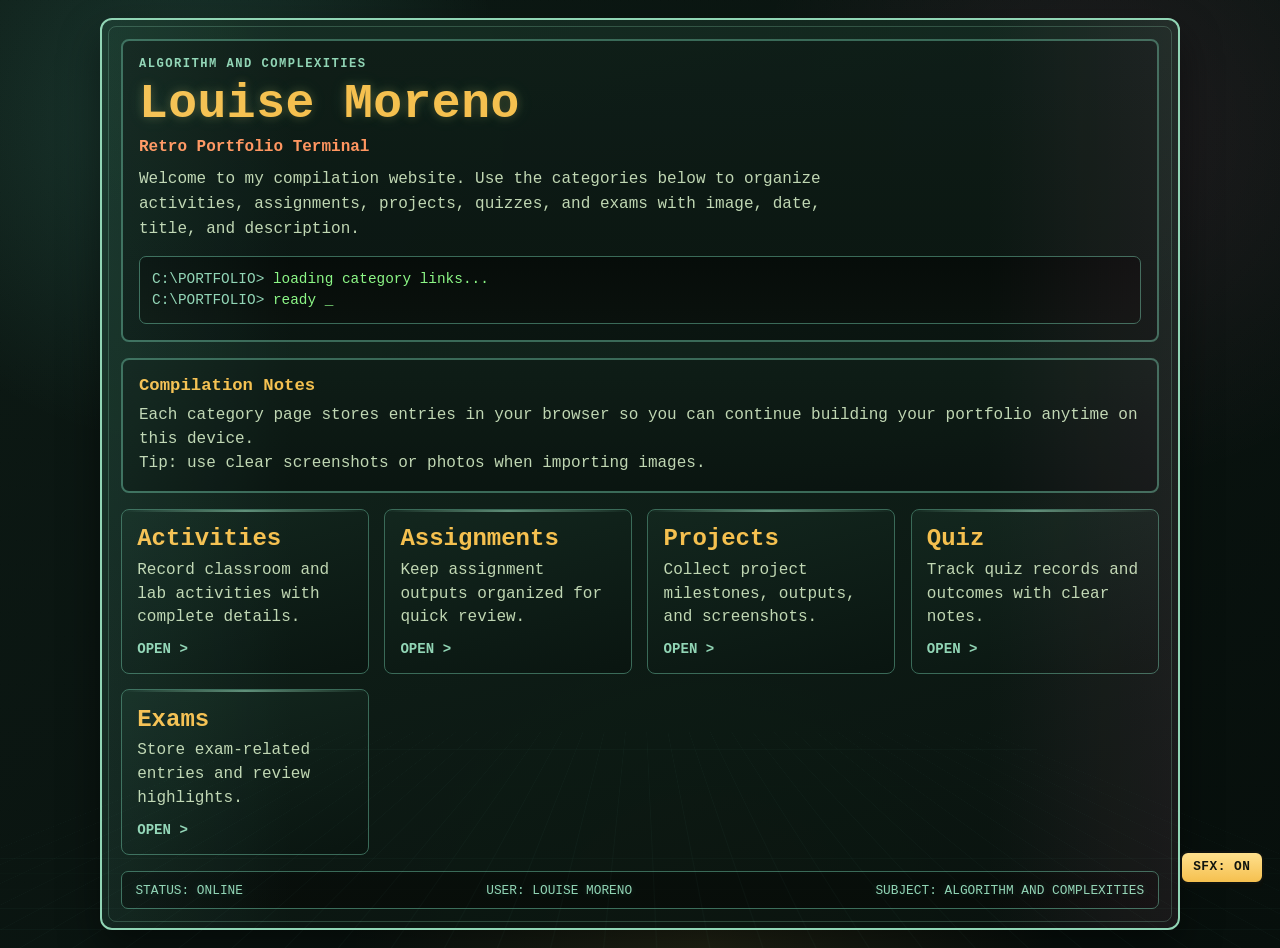
<file: src/main/resources/static/index.html>
<!DOCTYPE html>
<html lang="en">
<head>
    <meta charset="UTF-8">
    <meta name="viewport" content="width=device-width, initial-scale=1.0">
    <title>Louise Moreno | Algorithm and Complexities</title>
    <link rel="stylesheet" href="styles.css">
</head>
<body class="home-page">
    <main class="page-wrap retro-home">
        <header class="hero arcade-hero">
            <p class="hero-tag">Algorithm and Complexities</p>
            <h1>Louise Moreno</h1>
            <p class="hero-subtitle">Retro Portfolio Terminal</p>
            <p class="hero-text">
                Welcome to my compilation website. Use the categories below to organize activities, assignments, projects, quizzes, and exams with image, date, title, and description.
            </p>
            <div class="hero-console" aria-label="Retro status display">
                <p class="console-line"><span class="console-prompt">C:\PORTFOLIO&gt;</span> loading category links...</p>
                <p class="console-line"><span class="console-prompt">C:\PORTFOLIO&gt;</span> ready <span class="blink">_</span></p>
            </div>
        </header>

        <section class="retro-panels" aria-label="Portfolio highlights">
            <article class="retro-panel">
                <h2>Compilation Notes</h2>
                <p>Each category page stores entries in your browser so you can continue building your portfolio anytime on this device.</p>
                <p class="note-text">Tip: use clear screenshots or photos when importing images.</p>
            </article>
        </section>

        <section class="category-grid" aria-label="Category links">
            <a class="category-card" href="activities.html">
                <h2>Activities</h2>
                <p>Record classroom and lab activities with complete details.</p>
            </a>
            <a class="category-card" href="assignments.html">
                <h2>Assignments</h2>
                <p>Keep assignment outputs organized for quick review.</p>
            </a>
            <a class="category-card" href="projects.html">
                <h2>Projects</h2>
                <p>Collect project milestones, outputs, and screenshots.</p>
            </a>
            <a class="category-card" href="quiz.html">
                <h2>Quiz</h2>
                <p>Track quiz records and outcomes with clear notes.</p>
            </a>
            <a class="category-card" href="exams.html">
                <h2>Exams</h2>
                <p>Store exam-related entries and review highlights.</p>
            </a>
        </section>

        <footer class="status-bar" aria-label="Retro status bar">
            <span>STATUS: ONLINE</span>
            <span>USER: LOUISE MORENO</span>
            <span>SUBJECT: ALGORITHM AND COMPLEXITIES</span>
        </footer>
    </main>

    <script src="app.js"></script>
</body>
</html>
</file>
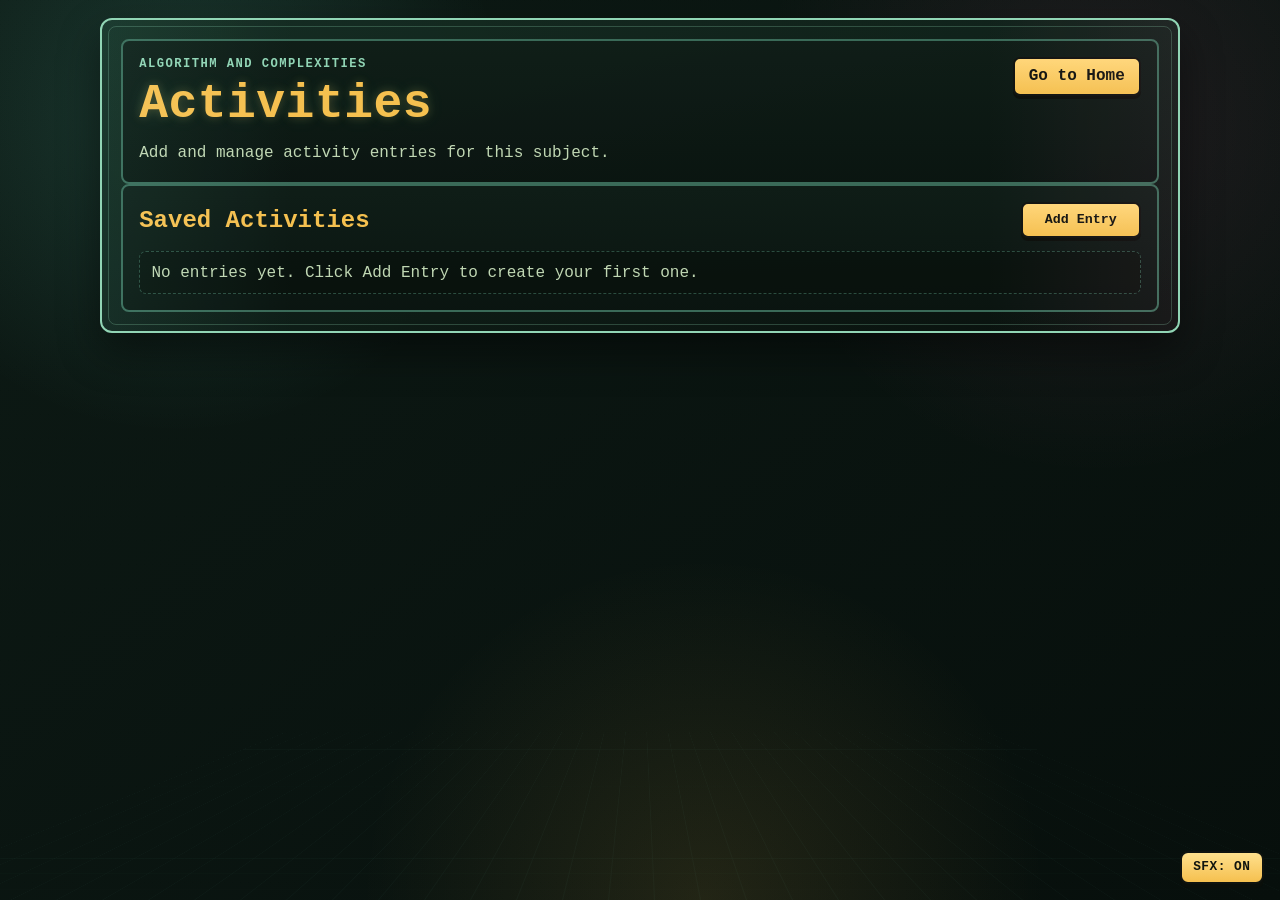
<file: src/main/resources/static/activities.html>
<!DOCTYPE html>
<html lang="en">
<head>
    <meta charset="UTF-8">
    <meta name="viewport" content="width=device-width, initial-scale=1.0">
    <title>Activities | Louise Moreno</title>
    <link rel="stylesheet" href="styles.css">
</head>
<body data-category="activities">
    <main class="page-wrap">
        <header class="subpage-header">
            <div>
                <p class="hero-tag">Algorithm and Complexities</p>
                <h1>Activities</h1>
                <p class="hero-text">Add and manage activity entries for this subject.</p>
            </div>
            <a class="home-button" href="index.html">Go to Home</a>
        </header>

        <section class="entries-section">
            <div class="entries-header">
                <h2>Saved Activities</h2>
                <button id="toggle-form-button" class="add-entry-toggle" type="button" aria-expanded="false" aria-controls="entry-section">Add Entry</button>
            </div>
            <div id="entries-list" class="entries-list"></div>
        </section>

        <section id="entry-section" class="entry-section" hidden>
            <form id="entry-form" class="entry-form">
                <label>
                    Title
                    <input id="title" name="title" type="text" placeholder="Enter activity title" required>
                </label>

                <label>
                    Date
                    <input id="date" name="date" type="date" required>
                </label>

                <label>
                    Description
                    <textarea id="description" name="description" rows="4" placeholder="Write a short description" required></textarea>
                </label>

                <label>
                    Import Image
                    <input id="image" name="image" type="file" accept="image/*">
                </label>

                <div class="form-actions">
                    <button id="submit-button" type="submit">Add Entry</button>
                    <button id="cancel-edit" class="cancel-button" type="button" hidden>Cancel Edit</button>
                </div>
            </form>
        </section>
    </main>

    <script src="app.js"></script>
</body>
</html>
</file>
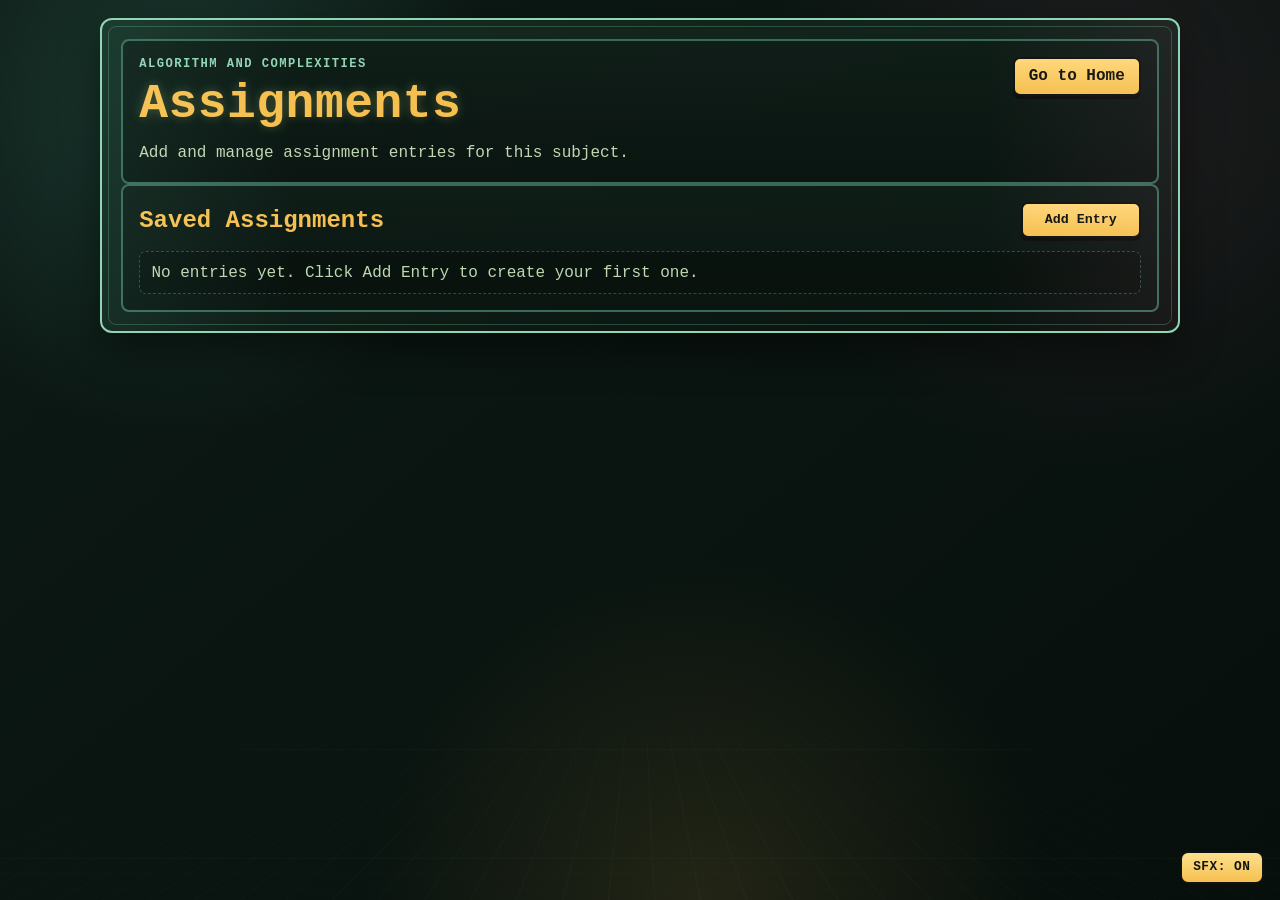
<file: src/main/resources/static/assignments.html>
<!DOCTYPE html>
<html lang="en">
<head>
    <meta charset="UTF-8">
    <meta name="viewport" content="width=device-width, initial-scale=1.0">
    <title>Assignments | Louise Moreno</title>
    <link rel="stylesheet" href="styles.css">
</head>
<body data-category="assignments">
    <main class="page-wrap">
        <header class="subpage-header">
            <div>
                <p class="hero-tag">Algorithm and Complexities</p>
                <h1>Assignments</h1>
                <p class="hero-text">Add and manage assignment entries for this subject.</p>
            </div>
            <a class="home-button" href="index.html">Go to Home</a>
        </header>

        <section class="entries-section">
            <div class="entries-header">
                <h2>Saved Assignments</h2>
                <button id="toggle-form-button" class="add-entry-toggle" type="button" aria-expanded="false" aria-controls="entry-section">Add Entry</button>
            </div>
            <div id="entries-list" class="entries-list"></div>
        </section>

        <section id="entry-section" class="entry-section" hidden>
            <form id="entry-form" class="entry-form">
                <label>
                    Title
                    <input id="title" name="title" type="text" placeholder="Enter assignment title" required>
                </label>

                <label>
                    Date
                    <input id="date" name="date" type="date" required>
                </label>

                <label>
                    Description
                    <textarea id="description" name="description" rows="4" placeholder="Write a short description" required></textarea>
                </label>

                <label>
                    Import Image
                    <input id="image" name="image" type="file" accept="image/*">
                </label>

                <div class="form-actions">
                    <button id="submit-button" type="submit">Add Entry</button>
                    <button id="cancel-edit" class="cancel-button" type="button" hidden>Cancel Edit</button>
                </div>
            </form>
        </section>
    </main>

    <script src="app.js"></script>
</body>
</html>
</file>
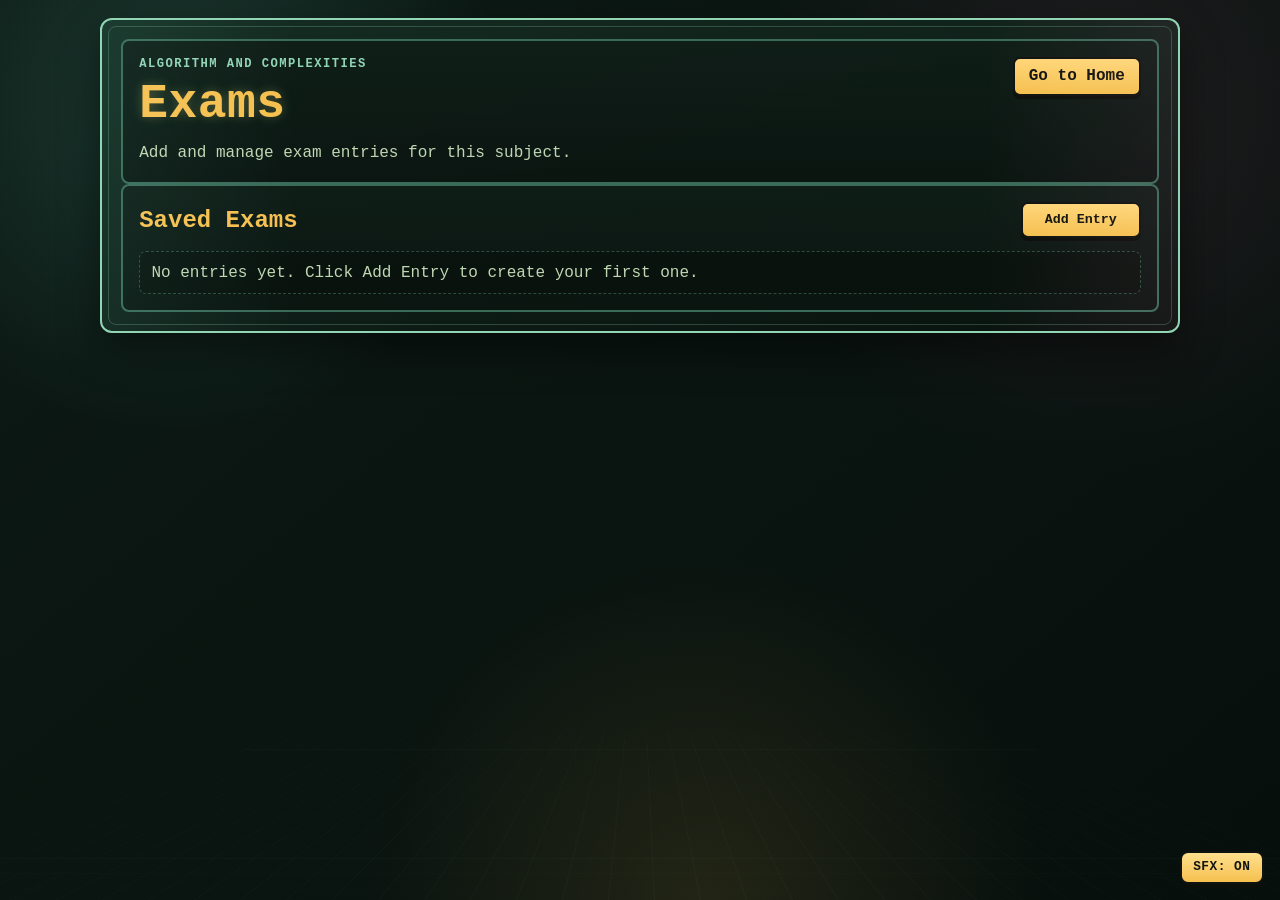
<file: src/main/resources/static/exams.html>
<!DOCTYPE html>
<html lang="en">
<head>
    <meta charset="UTF-8">
    <meta name="viewport" content="width=device-width, initial-scale=1.0">
    <title>Exams | Louise Moreno</title>
    <link rel="stylesheet" href="styles.css">
</head>
<body data-category="exams">
    <main class="page-wrap">
        <header class="subpage-header">
            <div>
                <p class="hero-tag">Algorithm and Complexities</p>
                <h1>Exams</h1>
                <p class="hero-text">Add and manage exam entries for this subject.</p>
            </div>
            <a class="home-button" href="index.html">Go to Home</a>
        </header>

        <section class="entries-section">
            <div class="entries-header">
                <h2>Saved Exams</h2>
                <button id="toggle-form-button" class="add-entry-toggle" type="button" aria-expanded="false" aria-controls="entry-section">Add Entry</button>
            </div>
            <div id="entries-list" class="entries-list"></div>
        </section>

        <section id="entry-section" class="entry-section" hidden>
            <form id="entry-form" class="entry-form">
                <label>
                    Title
                    <input id="title" name="title" type="text" placeholder="Enter exam title" required>
                </label>

                <label>
                    Date
                    <input id="date" name="date" type="date" required>
                </label>

                <label>
                    Description
                    <textarea id="description" name="description" rows="4" placeholder="Write a short description" required></textarea>
                </label>

                <label>
                    Import Image
                    <input id="image" name="image" type="file" accept="image/*">
                </label>

                <div class="form-actions">
                    <button id="submit-button" type="submit">Add Entry</button>
                    <button id="cancel-edit" class="cancel-button" type="button" hidden>Cancel Edit</button>
                </div>
            </form>
        </section>
    </main>

    <script src="app.js"></script>
</body>
</html>
</file>
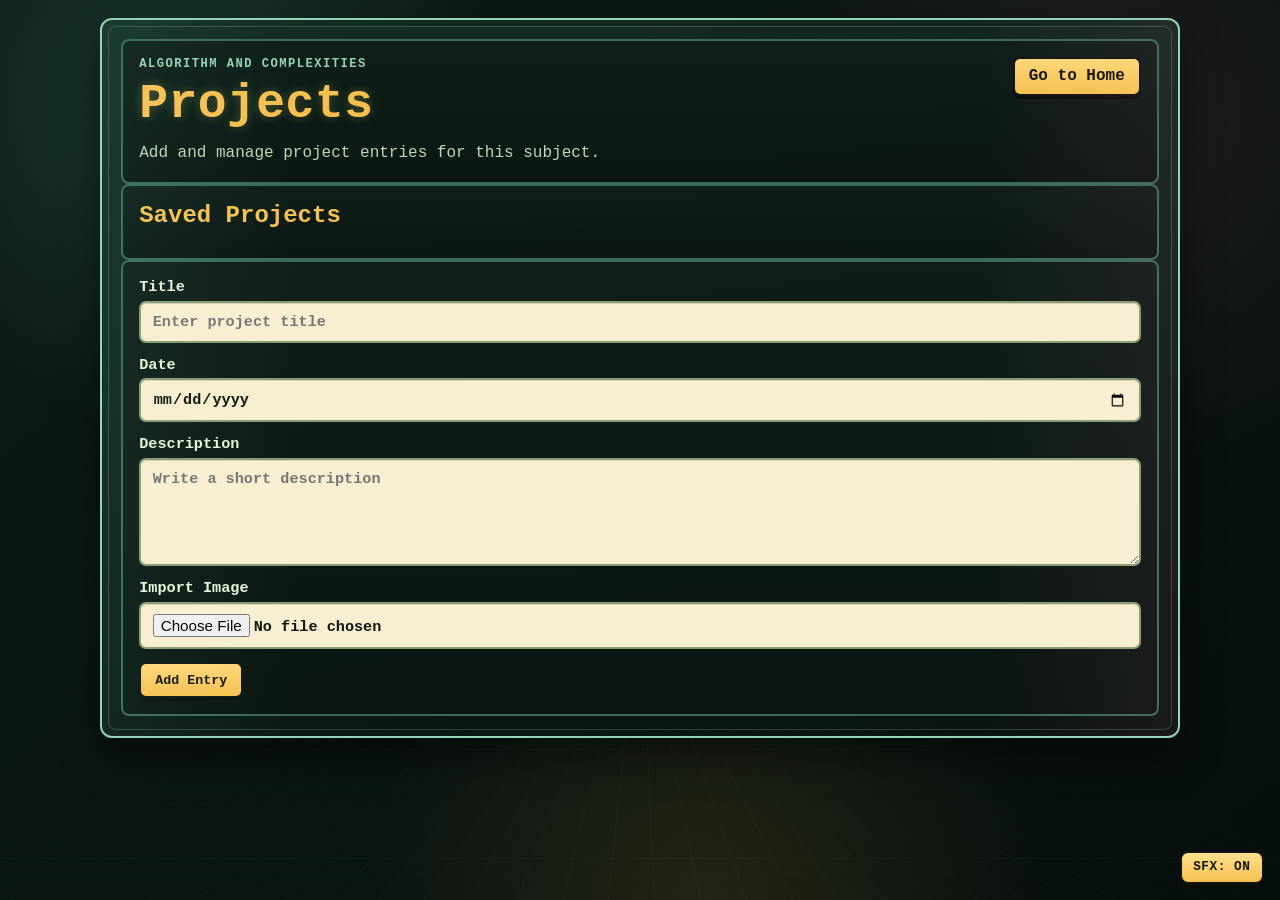
<file: src/main/resources/static/projects.html>
<!DOCTYPE html>
<html lang="en">
<head>
    <meta charset="UTF-8">
    <meta name="viewport" content="width=device-width, initial-scale=1.0">
    <title>Projects | Louise Moreno</title>
    <link rel="stylesheet" href="styles.css">
</head>
<body data-category="projects">
    <main class="page-wrap">
        <header class="subpage-header">
            <div>
                <p class="hero-tag">Algorithm and Complexities</p>
                <h1>Projects</h1>
                <p class="hero-text">Add and manage project entries for this subject.</p>
            </div>
            <a class="home-button" href="index.html">Go to Home</a>
        </header>

        <section class="entries-section">
            <h2>Saved Projects</h2>
            <div id="entries-list" class="entries-list"></div>
        </section>

        <section class="entry-section">
            <form id="entry-form" class="entry-form">
                <label>
                    Title
                    <input id="title" name="title" type="text" placeholder="Enter project title" required>
                </label>

                <label>
                    Date
                    <input id="date" name="date" type="date" required>
                </label>

                <label>
                    Description
                    <textarea id="description" name="description" rows="4" placeholder="Write a short description" required></textarea>
                </label>

                <label>
                    Import Image
                    <input id="image" name="image" type="file" accept="image/*">
                </label>

                <div class="form-actions">
                    <button id="submit-button" type="submit">Add Entry</button>
                    <button id="cancel-edit" class="cancel-button" type="button" hidden>Cancel Edit</button>
                </div>
            </form>
        </section>
    </main>

    <script src="app.js"></script>
</body>
</html>
</file>
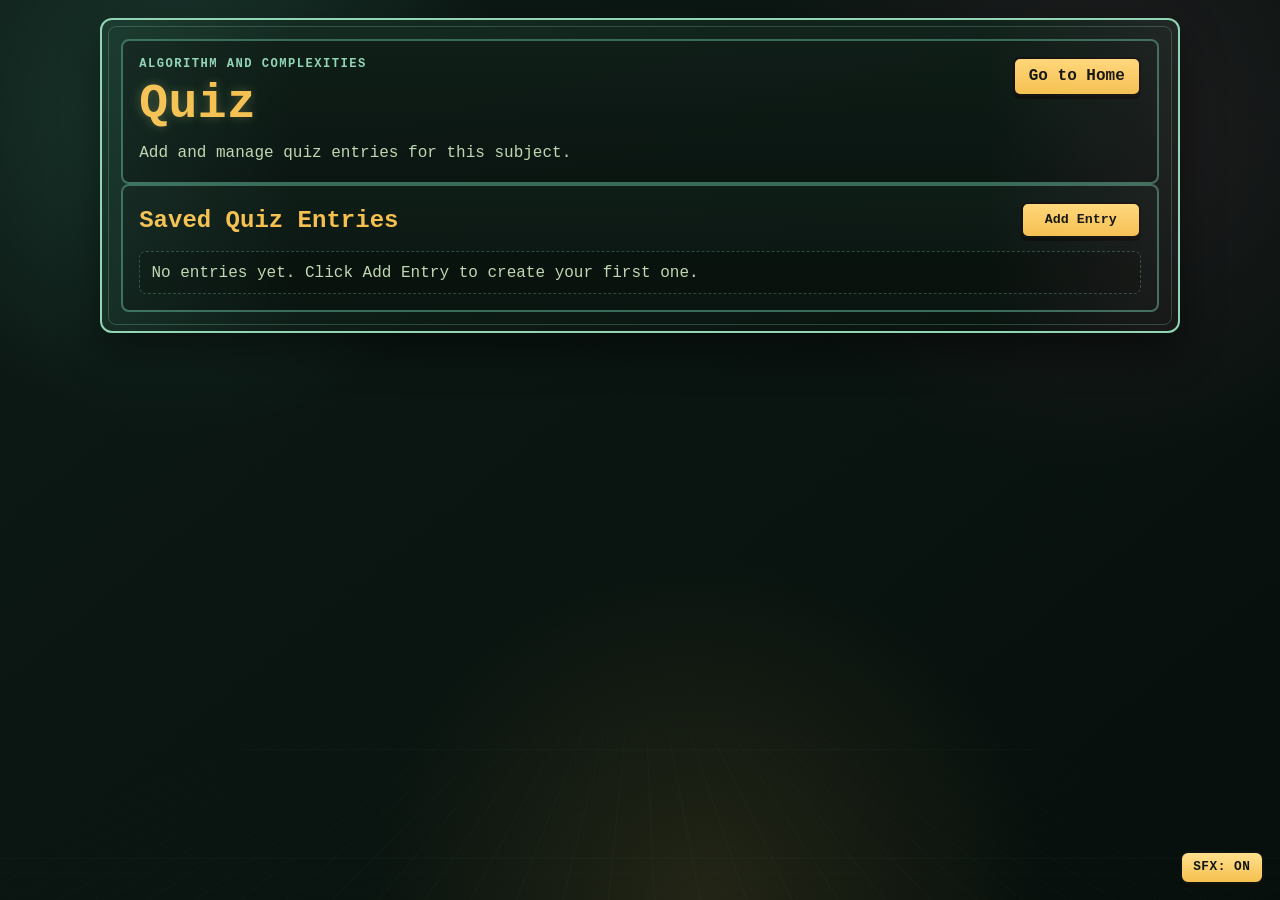
<file: src/main/resources/static/quiz.html>
<!DOCTYPE html>
<html lang="en">
<head>
    <meta charset="UTF-8">
    <meta name="viewport" content="width=device-width, initial-scale=1.0">
    <title>Quiz | Louise Moreno</title>
    <link rel="stylesheet" href="styles.css">
</head>
<body data-category="quiz">
    <main class="page-wrap">
        <header class="subpage-header">
            <div>
                <p class="hero-tag">Algorithm and Complexities</p>
                <h1>Quiz</h1>
                <p class="hero-text">Add and manage quiz entries for this subject.</p>
            </div>
            <a class="home-button" href="index.html">Go to Home</a>
        </header>

        <section class="entries-section">
            <div class="entries-header">
                <h2>Saved Quiz Entries</h2>
                <button id="toggle-form-button" class="add-entry-toggle" type="button" aria-expanded="false" aria-controls="entry-section">Add Entry</button>
            </div>
            <div id="entries-list" class="entries-list"></div>
        </section>

        <section id="entry-section" class="entry-section" hidden>
            <form id="entry-form" class="entry-form">
                <label>
                    Title
                    <input id="title" name="title" type="text" placeholder="Enter quiz title" required>
                </label>

                <label>
                    Date
                    <input id="date" name="date" type="date" required>
                </label>

                <label>
                    Description
                    <textarea id="description" name="description" rows="4" placeholder="Write a short description" required></textarea>
                </label>

                <label>
                    Import Image
                    <input id="image" name="image" type="file" accept="image/*">
                </label>

                <div class="form-actions">
                    <button id="submit-button" type="submit">Add Entry</button>
                    <button id="cancel-edit" class="cancel-button" type="button" hidden>Cancel Edit</button>
                </div>
            </form>
        </section>
    </main>

    <script src="app.js"></script>
</body>
</html>
</file>
<file: src/main/resources/static/styles.css>
:root {
    --bg-deep: #070f0c;
    --bg-mid: #0d1a15;
    --panel: #10211b;
    --panel-strong: #0b1713;
    --line: #3a6a58;
    --line-soft: #2b4c3f;
    --line-bright: #91d5b5;
    --accent: #f5c04f;
    --accent-hot: #ff9660;
    --neon-cyan: #72f7d8;
    --neon-magenta: #ff72b9;
    --paper: #f8eed1;
    --ink: #11150f;
    --text-main: #e9f5d8;
    --text-soft: #c0d7b3;
    --text-muted: #9fb79a;
    --danger: #ff5f72;
    --ok: #8cf786;
    --radius: 12px;
    --radius-sm: 8px;
    --shadow: 0 18px 42px rgba(0, 0, 0, 0.45);
    --ease-out: cubic-bezier(0.2, 0.8, 0.2, 1);
}

* {
    box-sizing: border-box;
    scrollbar-width: thin;
    scrollbar-color: var(--line-bright) rgba(7, 15, 12, 0.85);
}

*::-webkit-scrollbar {
    width: 12px;
    height: 12px;
}

*::-webkit-scrollbar-track {
    background: linear-gradient(180deg, rgba(7, 15, 12, 0.94), rgba(10, 20, 16, 0.94));
    border: 1px solid var(--line-soft);
    border-radius: 10px;
}

*::-webkit-scrollbar-thumb {
    background: linear-gradient(180deg, var(--line-bright), #5ec7a8);
    border: 1px solid rgba(9, 16, 13, 0.85);
    border-radius: 10px;
    box-shadow: inset 0 0 0 1px rgba(255, 255, 255, 0.16);
}

*::-webkit-scrollbar-thumb:hover {
    background: linear-gradient(180deg, #a4ffe3, var(--line-bright));
}

*::-webkit-scrollbar-corner {
    background: rgba(7, 15, 12, 0.94);
}

html,
body {
    min-height: 100%;
}

body {
    margin: 0;
    font-family: "Consolas", "Lucida Console", "Courier New", monospace;
    color: var(--text-main);
    background:
        radial-gradient(circle at 14% 12%, rgba(114, 247, 216, 0.14), transparent 24%),
        radial-gradient(circle at 86% 14%, rgba(255, 114, 185, 0.09), transparent 26%),
        radial-gradient(circle at 55% 100%, rgba(245, 192, 79, 0.11), transparent 30%),
        linear-gradient(140deg, var(--bg-mid), var(--bg-deep));
    position: relative;
    overflow-x: hidden;
}

body::before {
    content: "";
    position: fixed;
    inset: 0;
    pointer-events: none;
    background: repeating-linear-gradient(
        to bottom,
        rgba(255, 255, 255, 0.028),
        rgba(255, 255, 255, 0.028) 1px,
        transparent 1px,
        transparent 3px
    );
    opacity: 0.14;
}

body::after {
    content: "";
    position: fixed;
    inset: -22% -10% 0 -10%;
    pointer-events: none;
    background:
        linear-gradient(rgba(114, 247, 216, 0.11) 1px, transparent 1px),
        linear-gradient(90deg, rgba(114, 247, 216, 0.1) 1px, transparent 1px);
    background-size: 46px 46px;
    transform-origin: center bottom;
    transform: perspective(700px) rotateX(66deg) translateY(18%);
    opacity: 0.24;
    animation: grid-drift 18s linear infinite;
}

.page-wrap {
    width: min(1080px, 94vw);
    margin: 1.1rem auto;
    padding: 1.2rem;
    border: 2px solid var(--line-bright);
    border-radius: var(--radius);
    background: linear-gradient(165deg, rgba(22, 46, 36, 0.96), rgba(9, 18, 14, 0.96));
    box-shadow: var(--shadow);
    position: relative;
    overflow: hidden;
}

.page-wrap::before {
    content: "";
    position: absolute;
    inset: 6px;
    border: 1px solid rgba(145, 213, 181, 0.25);
    border-radius: calc(var(--radius) - 4px);
    pointer-events: none;
}

.page-wrap::after {
    content: "";
    position: absolute;
    inset: 0;
    pointer-events: none;
    background:
        linear-gradient(90deg, rgba(114, 247, 216, 0.07), transparent 18%, transparent 82%, rgba(255, 114, 185, 0.07));
    mix-blend-mode: screen;
}

.retro-home {
    min-height: calc(100vh - 2.2rem);
    display: flex;
    flex-direction: column;
    gap: 1rem;
}

.hero,
.subpage-header,
.retro-panel,
.entries-section,
.entry-section {
    border: 2px solid var(--line);
    border-radius: var(--radius-sm);
    background: linear-gradient(180deg, rgba(15, 29, 23, 0.9), rgba(10, 20, 16, 0.9));
    padding: 1rem;
    position: relative;
    animation: panel-slide 520ms var(--ease-out) both;
}

.hero {
    animation-delay: 70ms;
}

.retro-panel {
    animation-delay: 140ms;
}

.subpage-header {
    animation-delay: 70ms;
    display: flex;
    justify-content: space-between;
    align-items: flex-start;
    gap: 1rem;
}

.entries-section {
    animation-delay: 140ms;
}

.entry-section {
    animation-delay: 220ms;
}

.hero-tag {
    margin: 0;
    color: var(--line-bright);
    text-transform: uppercase;
    letter-spacing: 0.12em;
    font-size: 0.76rem;
    font-weight: 700;
}

h1 {
    margin: 0.5rem 0;
    color: var(--accent);
    text-shadow:
        0 0 10px rgba(245, 192, 79, 0.22),
        0 0 18px rgba(114, 247, 216, 0.14);
    font-family: "Rockwell", "Courier New", monospace;
    font-size: clamp(2rem, 4.1vw, 3rem);
    line-height: 1.06;
    letter-spacing: 0.01em;
    animation: title-flicker 3.8s steps(1, end) infinite;
}

.hero-subtitle {
    margin: 0;
    color: var(--accent-hot);
    font-weight: 700;
}

.hero-text {
    margin: 0.7rem 0 0;
    color: var(--text-soft);
    max-width: 72ch;
    line-height: 1.56;
}

.hero-console {
    margin-top: 0.9rem;
    padding: 0.75rem;
    border: 1px solid var(--line);
    border-radius: 7px;
    background: linear-gradient(180deg, rgba(6, 12, 9, 0.95), rgba(10, 17, 13, 0.95));
}

.console-line {
    margin: 0;
    color: var(--ok);
    font-size: 0.9rem;
    line-height: 1.45;
}

.console-prompt {
    color: var(--line-bright);
}

.blink {
    display: inline-block;
    animation: blink-cursor 850ms steps(1, end) infinite;
}

.retro-panels {
    display: grid;
    grid-template-columns: 1fr;
    gap: 1rem;
}

.retro-panel h2 {
    margin: 0 0 0.5rem;
    color: var(--accent);
    font-size: 1.08rem;
}

.retro-panel p {
    margin: 0;
    color: var(--text-soft);
    line-height: 1.5;
}

.note-text {
    margin-top: 0.62rem;
    color: #d5e9bd;
}

.retro-list {
    margin: 0.6rem 0 0;
    padding: 0;
    list-style: none;
    display: grid;
    gap: 0.45rem;
}

.retro-list a {
    color: var(--line-bright);
    text-decoration: none;
}

.retro-list a:hover {
    color: var(--accent);
}

.category-grid {
    display: grid;
    grid-template-columns: repeat(auto-fit, minmax(220px, 1fr));
    gap: 0.95rem;
    animation: panel-slide 520ms var(--ease-out) both;
    animation-delay: 190ms;
}

.category-card {
    display: block;
    text-decoration: none;
    color: inherit;
    background: linear-gradient(165deg, rgba(20, 40, 31, 0.95), rgba(10, 21, 16, 0.95));
    border: 1px solid var(--line);
    border-radius: var(--radius-sm);
    padding: 0.95rem;
    position: relative;
    overflow: hidden;
    transition: transform 220ms var(--ease-out), border-color 220ms var(--ease-out), box-shadow 220ms var(--ease-out);
    animation: card-rise 520ms var(--ease-out) both;
}

.category-card:nth-child(1) {
    animation-delay: 250ms;
}

.category-card:nth-child(2) {
    animation-delay: 320ms;
}

.category-card:nth-child(3) {
    animation-delay: 390ms;
}

.category-card::before {
    content: "";
    position: absolute;
    left: 0;
    top: 0;
    width: 100%;
    height: 2px;
    background: linear-gradient(90deg, transparent, var(--line-bright), transparent);
    opacity: 0.6;
}

.category-card span {
    pointer-events: none;
}

.category-card::after {
    content: "OPEN >";
    display: inline-block;
    margin-top: 0.7rem;
    color: var(--line-bright);
    font-size: 0.88rem;
    font-weight: 700;
}

.category-card:hover {
    transform: translateY(-3px) scale(1.01);
    border-color: var(--accent);
    box-shadow:
        0 10px 24px rgba(0, 0, 0, 0.32),
        0 0 18px rgba(114, 247, 216, 0.16);
}

.category-card h2 {
    margin: 0 0 0.42rem;
    color: var(--accent);
}

.category-card p {
    margin: 0;
    color: var(--text-soft);
    line-height: 1.48;
}

.status-bar {
    margin-top: auto;
    border: 1px solid var(--line);
    border-radius: 7px;
    background: linear-gradient(180deg, rgba(8, 14, 11, 0.95), rgba(8, 13, 10, 0.95));
    padding: 0.66rem 0.84rem;
    display: flex;
    flex-wrap: wrap;
    gap: 0.75rem 1rem;
    justify-content: space-between;
    color: var(--line-bright);
    font-size: 0.8rem;
    animation: panel-slide 520ms var(--ease-out) both;
    animation-delay: 450ms;
}

.status-bar span {
    text-shadow: 0 0 8px rgba(114, 247, 216, 0.2);
}

.sfx-toggle {
    position: fixed;
    right: 1rem;
    bottom: 1rem;
    z-index: 80;
    border: 2px solid #0f130f;
    border-radius: 8px;
    background: linear-gradient(180deg, #ffe08d, var(--accent));
    color: var(--ink);
    font-family: inherit;
    font-size: 0.8rem;
    letter-spacing: 0.04em;
    font-weight: 700;
    padding: 0.52rem 0.72rem;
    box-shadow: 0 4px 0 #0a0f0a;
    cursor: pointer;
}

.sfx-toggle:hover {
    transform: translateY(-1px);
    box-shadow: 0 5px 0 #0a0f0a;
    filter: brightness(1.04);
}

.sfx-toggle:active {
    transform: translateY(1px);
    box-shadow: 0 1px 0 #0a0f0a;
}

.toast-stack {
    position: fixed;
    top: 0.9rem;
    right: 0.9rem;
    z-index: 140;
    display: grid;
    gap: 0.45rem;
    width: min(88vw, 320px);
}

.toast {
    border: 1px solid var(--line);
    border-left-width: 5px;
    border-radius: 8px;
    padding: 0.58rem 0.7rem;
    color: var(--text-main);
    background: linear-gradient(180deg, rgba(15, 29, 23, 0.98), rgba(8, 16, 12, 0.98));
    box-shadow: 0 10px 20px rgba(0, 0, 0, 0.34);
    font-size: 0.83rem;
    line-height: 1.35;
    opacity: 0;
    transform: translateY(-8px);
    transition: opacity 180ms var(--ease-out), transform 180ms var(--ease-out);
    cursor: pointer;
}

.toast.is-visible {
    opacity: 1;
    transform: translateY(0);
}

.toast.is-leaving {
    opacity: 0;
    transform: translateY(-6px);
}

.toast-success {
    border-left-color: var(--ok);
}

.toast-error {
    border-left-color: var(--danger);
}

.toast-info {
    border-left-color: var(--line-bright);
}

.home-button,
button,
.card-action {
    border: 2px solid #0f130f;
    border-radius: 7px;
    background: linear-gradient(180deg, #ffd678, var(--accent));
    color: var(--ink);
    font-family: inherit;
    font-weight: 700;
    text-decoration: none;
    padding: 0.6rem 0.88rem;
    cursor: pointer;
    line-height: 1;
    transition: transform 160ms var(--ease-out), filter 160ms var(--ease-out), box-shadow 160ms var(--ease-out);
    box-shadow: 0 3px 0 #0a0f0a;
    position: relative;
    overflow: hidden;
}

.home-button::before,
button::before,
.card-action::before {
    content: "";
    position: absolute;
    top: 0;
    left: -125%;
    width: 55%;
    height: 100%;
    background: linear-gradient(90deg, transparent, rgba(255, 255, 255, 0.38), transparent);
    transition: transform 380ms var(--ease-out);
}

.home-button:hover,
button:hover,
.card-action:hover {
    transform: translateY(-2px);
    filter: brightness(1.04);
    box-shadow: 0 5px 0 #0a0f0a;
}

.home-button:hover::before,
button:hover::before,
.card-action:hover::before {
    transform: translateX(260%);
}

.home-button:active,
button:active,
.card-action:active {
    transform: translateY(1px);
    box-shadow: 0 1px 0 #0a0f0a;
}

.cancel-button {
    background: linear-gradient(180deg, #d2ddc8, #b4c2a7);
}

.card-action-delete {
    background: linear-gradient(180deg, #ff95a4, var(--danger));
}

.card-action-edit {
    background: linear-gradient(180deg, #caef9a, #93d05a);
}

.entry-form {
    display: grid;
    gap: 0.82rem;
}

label {
    display: grid;
    gap: 0.3rem;
    color: var(--text-main);
    font-weight: 700;
    font-size: 0.95rem;
}

input,
textarea {
    width: 100%;
    border: 2px solid #879a70;
    border-radius: 7px;
    padding: 0.62rem 0.72rem;
    font: inherit;
    color: var(--ink);
    background: var(--paper);
    box-shadow: inset 0 1px 0 rgba(0, 0, 0, 0.12);
}

textarea {
    resize: vertical;
    min-height: 108px;
}

input:focus,
textarea:focus {
    outline: 0;
    border-color: var(--accent-hot);
    box-shadow: 0 0 0 3px rgba(255, 150, 96, 0.22);
}

.form-actions {
    display: flex;
    gap: 0.7rem;
    flex-wrap: wrap;
}

.entries-section h2 {
    margin: 0;
    color: var(--accent);
}

.entries-header {
    display: flex;
    align-items: center;
    justify-content: space-between;
    gap: 0.75rem;
    flex-wrap: wrap;
}

.add-entry-toggle {
    min-width: 120px;
}

.entry-section[hidden] {
    display: none;
}

.form-reveal {
    animation: form-drop 260ms var(--ease-out) both;
}

.entries-list {
    margin-top: 0.82rem;
    display: grid;
    grid-template-columns: repeat(2, minmax(0, 1fr));
    gap: 0.85rem;
}

.entry-card {
    border: 1px solid var(--line);
    border-left: 4px solid var(--line-bright);
    border-radius: 8px;
    padding: 0.86rem;
    aspect-ratio: 1 / 1;
    min-height: 230px;
    display: flex;
    flex-direction: column;
    cursor: pointer;
    background: linear-gradient(170deg, rgba(26, 49, 38, 0.9), rgba(12, 23, 18, 0.92));
    animation: entry-pop 480ms var(--ease-out) both;
    animation-delay: var(--entry-delay, 0ms);
    transition: border-color 180ms var(--ease-out), transform 180ms var(--ease-out);
}

.entry-card:hover {
    border-color: var(--accent);
    transform: translateY(-1px);
}

.entry-card:focus-visible {
    outline: 2px solid var(--accent);
    outline-offset: 2px;
}

.entry-card-top {
    display: flex;
    align-items: flex-start;
    justify-content: space-between;
    gap: 0.7rem;
}

.entry-card h3 {
    margin: 0;
    color: var(--accent);
    line-height: 1.3;
    font-size: 1rem;
}

.entry-card-body {
    margin-top: 0.5rem;
    min-height: 0;
    display: grid;
    align-content: start;
    gap: 0.45rem;
    overflow: auto;
    padding-right: 0.18rem;
}

.entry-meta {
    margin: 0;
    color: var(--text-muted);
    font-size: 0.9rem;
}

.entry-card p {
    color: #d6e7be;
    margin: 0;
    line-height: 1.5;
}

.entry-description {
    display: -webkit-box;
    line-clamp: 5;
    -webkit-box-orient: vertical;
    -webkit-line-clamp: 5;
    overflow: hidden;
}

.entry-actions {
    position: relative;
    display: flex;
    justify-content: flex-end;
    margin-top: 0.68rem;
}

.entry-menu-toggle {
    width: 2.05rem;
    height: 2.05rem;
    padding: 0;
    border: 1px solid var(--line);
    border-radius: 7px;
    background: linear-gradient(180deg, rgba(17, 33, 26, 0.96), rgba(10, 20, 16, 0.96));
    color: var(--line-bright);
    font-size: 1.24rem;
    line-height: 1;
    box-shadow: none;
    display: inline-flex;
    align-items: center;
    justify-content: center;
}

.entry-menu-toggle::before {
    display: none;
}

.entry-menu-toggle:hover {
    transform: translateY(-1px);
    border-color: var(--accent);
    color: var(--accent);
    box-shadow: 0 0 0 1px rgba(245, 192, 79, 0.16);
}

.entry-menu-toggle:active {
    transform: translateY(0);
}

.entry-menu-toggle[aria-expanded="true"] {
    border-color: var(--accent);
    color: var(--accent);
}

.entry-menu {
    position: absolute;
    top: calc(100% + 0.32rem);
    right: 0;
    min-width: 122px;
    border: 1px solid var(--line);
    border-radius: 8px;
    background: linear-gradient(180deg, rgba(16, 30, 24, 0.98), rgba(9, 18, 14, 0.98));
    padding: 0.34rem;
    display: grid;
    gap: 0.3rem;
    z-index: 5;
    box-shadow: 0 12px 20px rgba(0, 0, 0, 0.35);
    animation: menu-pop 140ms var(--ease-out) both;
}

.entry-menu[hidden] {
    display: none;
}

.entry-menu-item {
    border: 1px solid var(--line-soft);
    border-radius: 6px;
    padding: 0.45rem 0.62rem;
    text-align: left;
    font-size: 0.83rem;
    font-weight: 700;
    line-height: 1.2;
    box-shadow: none;
    background: var(--paper);
    color: var(--ink);
}

.entry-menu-item::before {
    display: none;
}

.entry-menu-item:hover {
    transform: none;
    filter: none;
    box-shadow: none;
    border-color: var(--accent-hot);
    background: #fff8de;
}

.entry-menu-item:active {
    transform: none;
    box-shadow: none;
}

.entry-menu-item-edit {
    background: #eaf5d8;
    border-color: #7db05a;
}

.entry-menu-item-delete {
    background: #ffd9df;
    border-color: #b45462;
    color: #3d1118;
}

.entry-menu-item-delete:hover {
    border-color: var(--danger);
    background: #ffc6d0;
}

.entry-card img {
    width: 100%;
    margin-top: 0.1rem;
    aspect-ratio: 1 / 1;
    object-fit: contain;
    background: rgba(6, 12, 9, 0.82);
    padding: 0.2rem;
    border-radius: 7px;
    display: block;
    border: 1px solid #91a97b;
    box-shadow: 0 6px 14px rgba(0, 0, 0, 0.24);
}

body.modal-open {
    overflow: hidden;
}

.entry-modal {
    position: fixed;
    inset: 0;
    z-index: 120;
    display: flex;
    align-items: center;
    justify-content: center;
    padding: 1rem;
    background: rgba(4, 10, 8, 0.74);
    backdrop-filter: blur(4px);
}

.entry-modal[hidden] {
    display: none;
}

.entry-modal-panel {
    width: min(760px, 95vw);
    max-height: 90vh;
    overflow: auto;
    border: 2px solid var(--line-bright);
    border-radius: 10px;
    background: linear-gradient(165deg, rgba(20, 40, 31, 0.98), rgba(8, 16, 12, 0.98));
    padding: 1rem;
    box-shadow: 0 18px 34px rgba(0, 0, 0, 0.45);
}

.entry-modal.is-visible .entry-modal-panel {
    animation: modal-rise 220ms var(--ease-out) both;
}

.entry-modal-close {
    margin-left: auto;
    display: block;
    min-width: 90px;
}

.entry-modal-title {
    margin: 0.7rem 0 0.34rem;
    color: var(--accent);
    font-size: clamp(1.15rem, 2vw, 1.45rem);
}

.entry-modal-meta {
    margin: 0 0 0.75rem;
    color: var(--text-muted);
    font-size: 0.94rem;
}

.entry-modal-description {
    margin: 0;
    color: #dcecc7;
    line-height: 1.58;
    white-space: pre-wrap;
}

.entry-modal-image-wrap {
    margin-top: 0.95rem;
    width: min(100%, 680px);
    height: min(68vh, 78vw);
    margin-inline: auto;
    border: 1px solid var(--line);
    border-radius: 10px;
    background: rgba(6, 12, 9, 0.9);
    overflow: hidden;
    display: grid;
    place-items: center;
    cursor: zoom-in;
}

.entry-modal-image {
    width: 100%;
    height: 100%;
    object-fit: contain;
    padding: 0.25rem;
    transform-origin: var(--zoom-x, 50%) var(--zoom-y, 50%);
    transition: transform 220ms var(--ease-out), filter 220ms var(--ease-out);
}

.entry-modal-image-wrap:hover .entry-modal-image {
    transform: scale(1.58);
    filter: saturate(1.1) brightness(1.04);
}

.confirm-modal {
    position: fixed;
    inset: 0;
    z-index: 160;
    display: grid;
    place-items: center;
    padding: 1rem;
    background: rgba(3, 8, 7, 0.74);
    backdrop-filter: blur(3px);
}

.confirm-modal[hidden] {
    display: none;
}

.confirm-modal-panel {
    width: min(430px, 95vw);
    border: 2px solid var(--line-bright);
    border-radius: 10px;
    padding: 0.9rem;
    background: linear-gradient(160deg, rgba(19, 38, 30, 0.98), rgba(8, 16, 12, 0.98));
    box-shadow: 0 18px 36px rgba(0, 0, 0, 0.44);
}

.confirm-modal.is-visible .confirm-modal-panel {
    animation: modal-rise 190ms var(--ease-out) both;
}

.confirm-modal-title {
    margin: 0;
    color: var(--accent);
    font-size: 1.12rem;
}

.confirm-modal-message {
    margin: 0.6rem 0 0;
    color: var(--text-soft);
    line-height: 1.5;
}

.confirm-modal-actions {
    margin-top: 0.9rem;
    display: flex;
    justify-content: flex-end;
    gap: 0.55rem;
}

.confirm-modal-cancel {
    background: linear-gradient(180deg, #d1dcc7, #b3c1a7);
}

.confirm-modal-confirm {
    background: linear-gradient(180deg, #ffd678, var(--accent));
}

.confirm-modal[data-intent="danger"] .confirm-modal-confirm {
    background: linear-gradient(180deg, #ff9eaa, var(--danger));
    color: #30050c;
}

.confirm-modal[data-intent="update"] .confirm-modal-confirm,
.confirm-modal[data-intent="edit"] .confirm-modal-confirm {
    background: linear-gradient(180deg, #cbf0a2, #8fd35f);
    color: #132209;
}

.empty-state {
    margin: 0;
    grid-column: 1 / -1;
    color: var(--text-soft);
    border: 1px dashed var(--line-soft);
    border-radius: 7px;
    padding: 0.7rem;
    background: rgba(8, 14, 11, 0.45);
}

@keyframes blink-cursor {
    0%,
    50% {
        opacity: 1;
    }
    51%,
    100% {
        opacity: 0;
    }
}

@keyframes panel-slide {
    from {
        opacity: 0;
        transform: translateY(11px) scale(0.995);
    }
    to {
        opacity: 1;
        transform: translateY(0) scale(1);
    }
}

@keyframes card-rise {
    from {
        opacity: 0;
        transform: translateY(14px);
    }
    to {
        opacity: 1;
        transform: translateY(0);
    }
}

@keyframes entry-pop {
    from {
        opacity: 0;
        transform: translateY(10px);
    }
    to {
        opacity: 1;
        transform: translateY(0);
    }
}

@keyframes form-drop {
    from {
        opacity: 0;
        transform: translateY(-8px);
    }
    to {
        opacity: 1;
        transform: translateY(0);
    }
}

@keyframes menu-pop {
    from {
        opacity: 0;
        transform: translateY(-5px) scale(0.98);
    }
    to {
        opacity: 1;
        transform: translateY(0) scale(1);
    }
}

@keyframes modal-rise {
    from {
        opacity: 0;
        transform: translateY(10px) scale(0.98);
    }
    to {
        opacity: 1;
        transform: translateY(0) scale(1);
    }
}

@keyframes ambient-drift {
    from {
        transform: translateX(-2%) translateY(0%);
    }
    to {
        transform: translateX(2%) translateY(2%);
    }
}

@keyframes grid-drift {
    from {
        background-position: 0 0, 0 0;
    }
    to {
        background-position: 0 40px, 40px 0;
    }
}

@keyframes title-flicker {
    0%,
    17%,
    20%,
    22%,
    63%,
    64%,
    100% {
        opacity: 1;
    }
    18%,
    21%,
    62% {
        opacity: 0.87;
    }
}

@media (prefers-reduced-motion: reduce) {
    *,
    *::before,
    *::after {
        animation-duration: 1ms !important;
        animation-iteration-count: 1 !important;
        transition-duration: 1ms !important;
    }
}

@media (max-width: 880px) {
    .status-bar {
        justify-content: flex-start;
    }

    .page-wrap {
        width: min(1080px, 95vw);
    }
}

@media (max-width: 680px) {
    .page-wrap {
        margin: 0.6rem auto;
        padding: 0.9rem;
    }

    .retro-home {
        min-height: calc(100vh - 1.2rem);
    }

    .subpage-header {
        flex-direction: column;
        align-items: stretch;
    }

    .home-button {
        text-align: center;
    }

    .status-bar {
        gap: 0.55rem;
        font-size: 0.76rem;
    }

    .entries-list {
        grid-template-columns: 1fr;
    }

    .entry-card {
        aspect-ratio: auto;
        min-height: 220px;
    }

    .entry-modal {
        padding: 0.65rem;
    }

    .entry-modal-panel {
        max-height: 92vh;
        padding: 0.8rem;
    }

    .entry-modal-image-wrap {
        height: min(56vh, 84vw);
    }

    .sfx-toggle {
        right: 0.7rem;
        bottom: 0.7rem;
        font-size: 0.74rem;
        padding: 0.48rem 0.62rem;
    }

    .toast-stack {
        top: 0.62rem;
        right: 0.62rem;
        width: min(94vw, 310px);
    }
}
</file>
